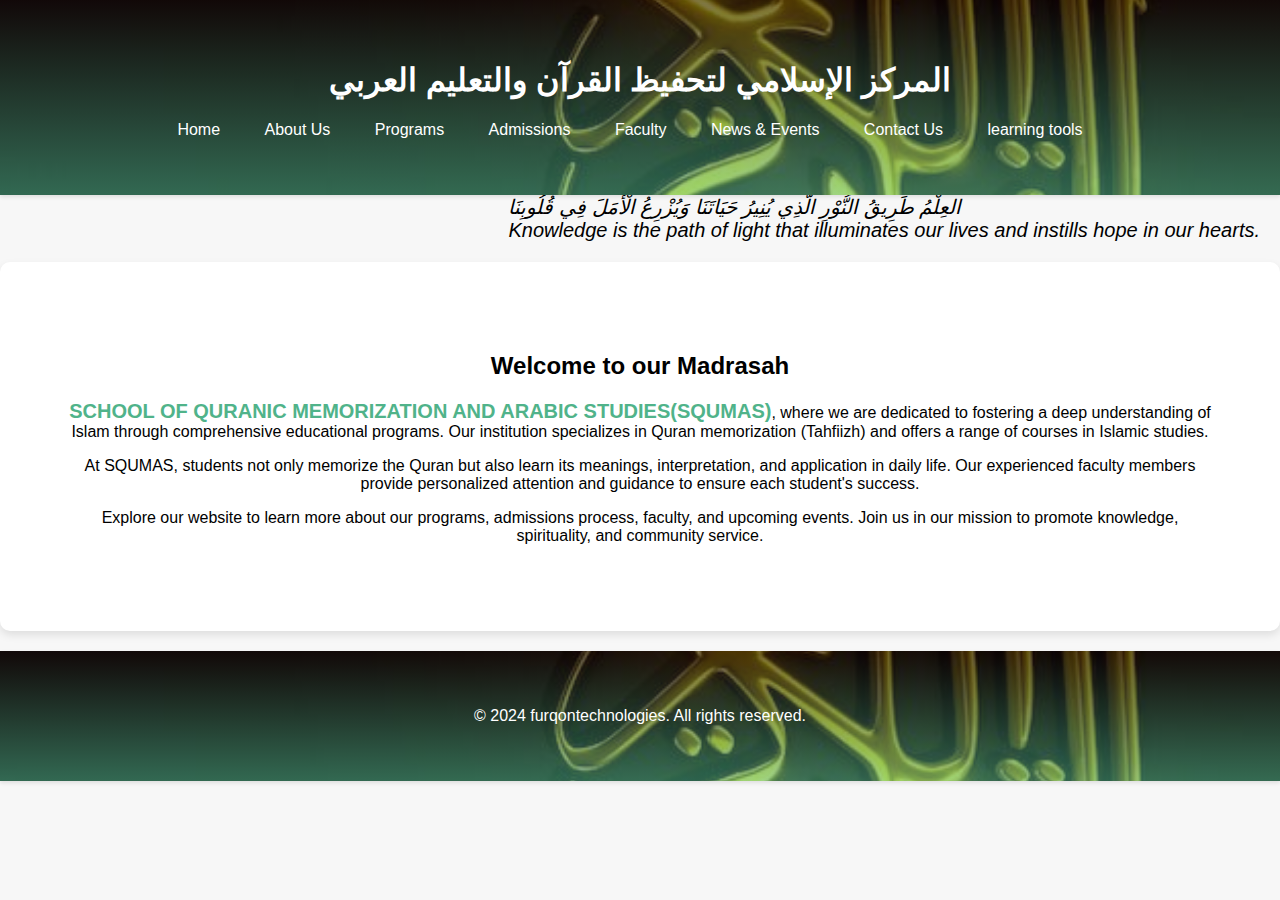
<file: index.html>
<!DOCTYPE html>
<html lang="en">
<head>
    <meta charset="UTF-8">
    <meta name="viewport" content="width=device-width, initial-scale=1.0">

    <title>Welcome to SQUMAS</title>
    <link rel="shortcut icon" href="shortcut-icon.jpg">
    <link rel="stylesheet" href="styles.css">
</head>
<body>
    <header>
        <div class="container">
            <h1>المركز الإسلامي لتحفيظ القرآن والتعليم العربي</h1>
            <nav>
                <ul>
                    <li><a href="index.html">Home</a></li>
                    <li><a href="about.html">About Us</a></li>
                    <li><a href="programs.html">Programs</a></li>
                    <li><a href="admissions.html">Admissions</a></li>
                    <li><a href="faculty.html">Faculty</a></li>
                    <li><a href="news.html">News & Events</a></li>
                    <li><a href="contact.html">Contact Us</a></li>
                    <li><a href="learningtools.html">learning tools</a></li>
                </ul>
            </nav>
        </div>
    </header>
    <div class="quote-container">
        <div class="quote-slide">
          <div class="quote">
            <div class="quote-arabic"></div>
            <div class="quote-english"></div>
          </div>
        </div>
      </div>
      
      
      
    <section id="home">

        
        <div class="container">
            <h2>Welcome to our Madrasah</h2>
            <p><span>SCHOOL OF QURANIC MEMORIZATION AND ARABIC STUDIES(SQUMAS)</span>, where we are dedicated to fostering a deep understanding of Islam through comprehensive educational programs. Our institution specializes in Quran memorization (Tahfiizh) and offers a range of courses in Islamic studies.</p>
            <p>At SQUMAS, students not only memorize the Quran but also learn its meanings, interpretation, and application in daily life. Our experienced faculty members provide personalized attention and guidance to ensure each student's success.</p>
            <p>Explore our website to learn more about our programs, admissions process, faculty, and upcoming events. Join us in our mission to promote knowledge, spirituality, and community service.</p>
        </div>
    </section>

    <footer>
        <div class="container">
            <p>&copy; 2024 furqontechnologies. All rights reserved.</p>
        </div>
    </footer>

    <script src="script.js"></script>
</body>
</html>
</file>
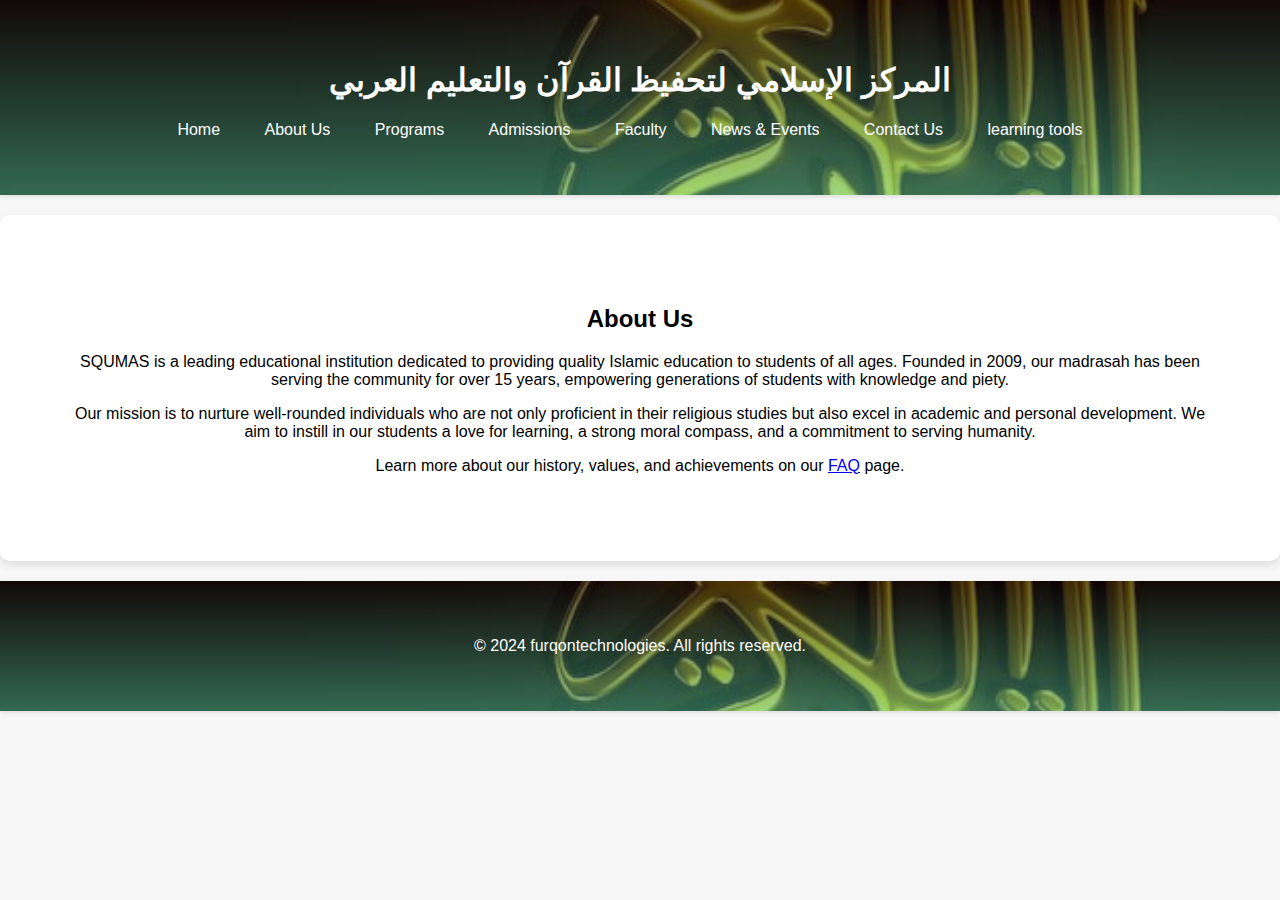
<file: about.html>
<!DOCTYPE html>
<html lang="en">
<head>
    <meta charset="UTF-8">
    <meta name="viewport" content="width=device-width, initial-scale=1.0">
    <title>About Us - SQUMAS</title>
    <link rel="shortcut icon" href="shortcut-icon.jpg">
    <link rel="stylesheet" href="styles.css">
</head>
<body>
    <header>
        <div class="container">
            <h1>المركز الإسلامي لتحفيظ القرآن والتعليم العربي</h1>
            <nav>
                <ul>
                    <li><a href="index.html">Home</a></li>
                    <li><a href="about.html">About Us</a></li>
                    <li><a href="programs.html">Programs</a></li>
                    <li><a href="admissions.html">Admissions</a></li>
                    <li><a href="faculty.html">Faculty</a></li>
                    <li><a href="news.html">News & Events</a></li>
                    <li><a href="contact.html">Contact Us</a></li>
                    <li><a href="learningtools.html">learning tools</a></li>
                </ul>
            </nav>
        </div>
    </header>

    <section id="about">
        <div class="container">
            <h2>About Us</h2>
            <p>SQUMAS is a leading educational institution dedicated to providing quality Islamic education to students of all ages. Founded in 2009, our madrasah has been serving the community for over 15 years, empowering generations of students with knowledge and piety.</p>
            <p>Our mission is to nurture well-rounded individuals who are not only proficient in their religious studies but also excel in academic and personal development. We aim to instill in our students a love for learning, a strong moral compass, and a commitment to serving humanity.</p>
            <p>Learn more about our history, values, and achievements on our <a href="https://furqontechnologies.github.io/faq-page/">FAQ</a> page. </p>
        </div>
    </section>

    <footer>
        <div class="container">
            <p>&copy; 2024 furqontechnologies. All rights reserved.</p>
        </div>
    </footer>

    <script src="script.js"></script>
</body>
</html>
</file>
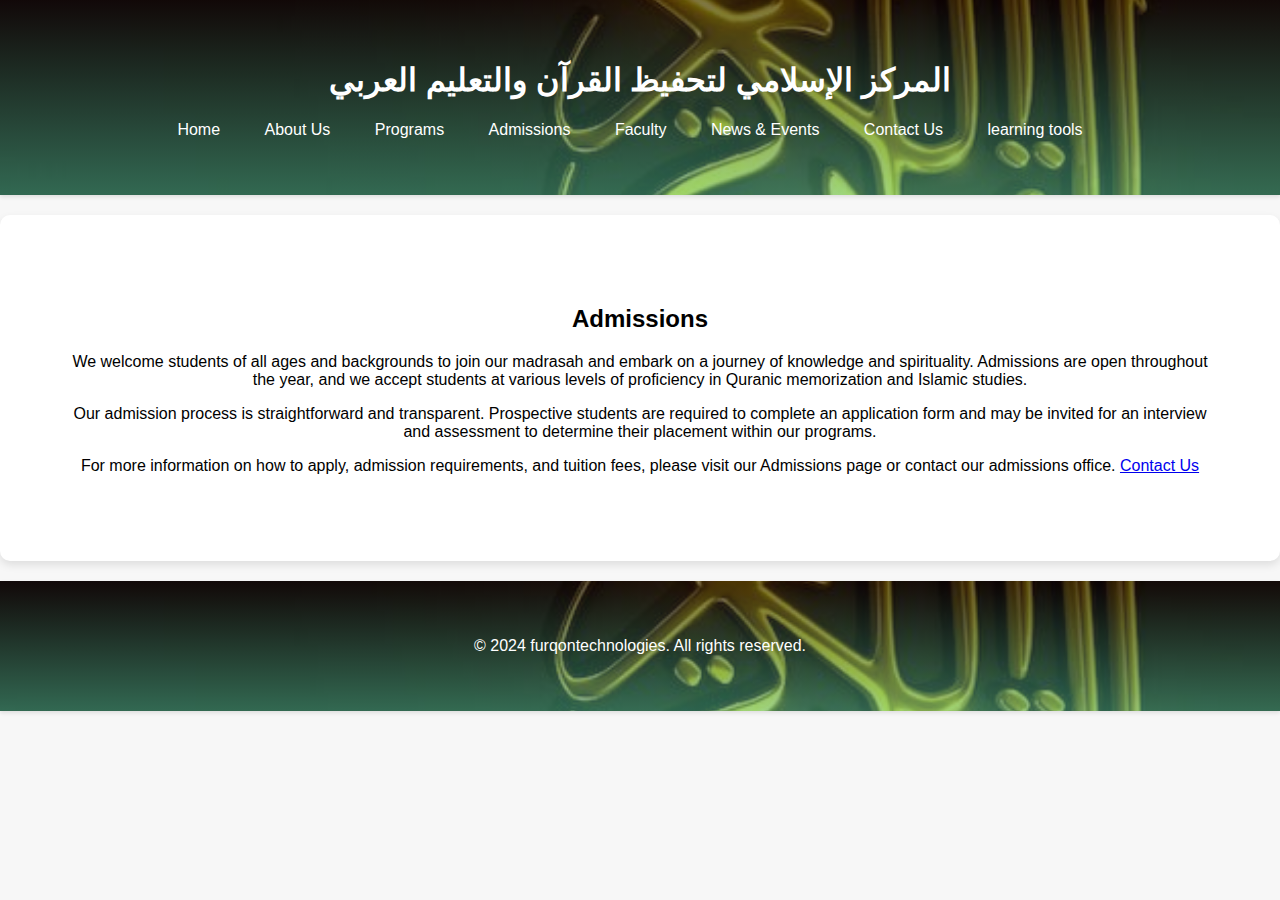
<file: admissions.html>
<!DOCTYPE html>
<html lang="en">
<head>
    <meta charset="UTF-8">
    <meta name="viewport" content="width=device-width, initial-scale=1.0">
    <title>Admissions - SQUMAS</title>
    <link rel="shortcut icon" href="shortcut-icon.jpg">
    <link rel="stylesheet" href="styles.css">
</head>
<body>
    <header>
        <div class="container">
            <h1>المركز الإسلامي لتحفيظ القرآن والتعليم العربي</h1>
            <nav>
                <ul>
                    <li><a href="index.html">Home</a></li>
                    <li><a href="about.html">About Us</a></li>
                    <li><a href="programs.html">Programs</a></li>
                    <li><a href="admissions.html">Admissions</a></li>
                    <li><a href="faculty.html">Faculty</a></li>
                    <li><a href="news.html">News & Events</a></li>
                    <li><a href="contact.html">Contact Us</a></li>
                    <li><a href="learningtools.html">learning tools</a></li>
                </ul>
            </nav>
        </div>
    </header>

    <section id="admissions">
        <div class="container">
            <h2>Admissions</h2>
            <p>We welcome students of all ages and backgrounds to join our madrasah and embark on a journey of knowledge and spirituality. Admissions are open throughout the year, and we accept students at various levels of proficiency in Quranic memorization and Islamic studies.</p>
            <p>Our admission process is straightforward and transparent. Prospective students are required to complete an application form and may be invited for an interview and assessment to determine their placement within our programs.</p>
            <p>For more information on how to apply, admission requirements, and tuition fees, please visit our Admissions page or contact our admissions office. <a href="contact.html">Contact Us</a>  </p>
        </div>
    </section>

    <footer>
        <div class="container">
            <p>&copy; 2024 furqontechnologies. All rights reserved.</p>
        </div>
    </footer>

    <script src="script.js"></script>
</body>
</html>
</file>
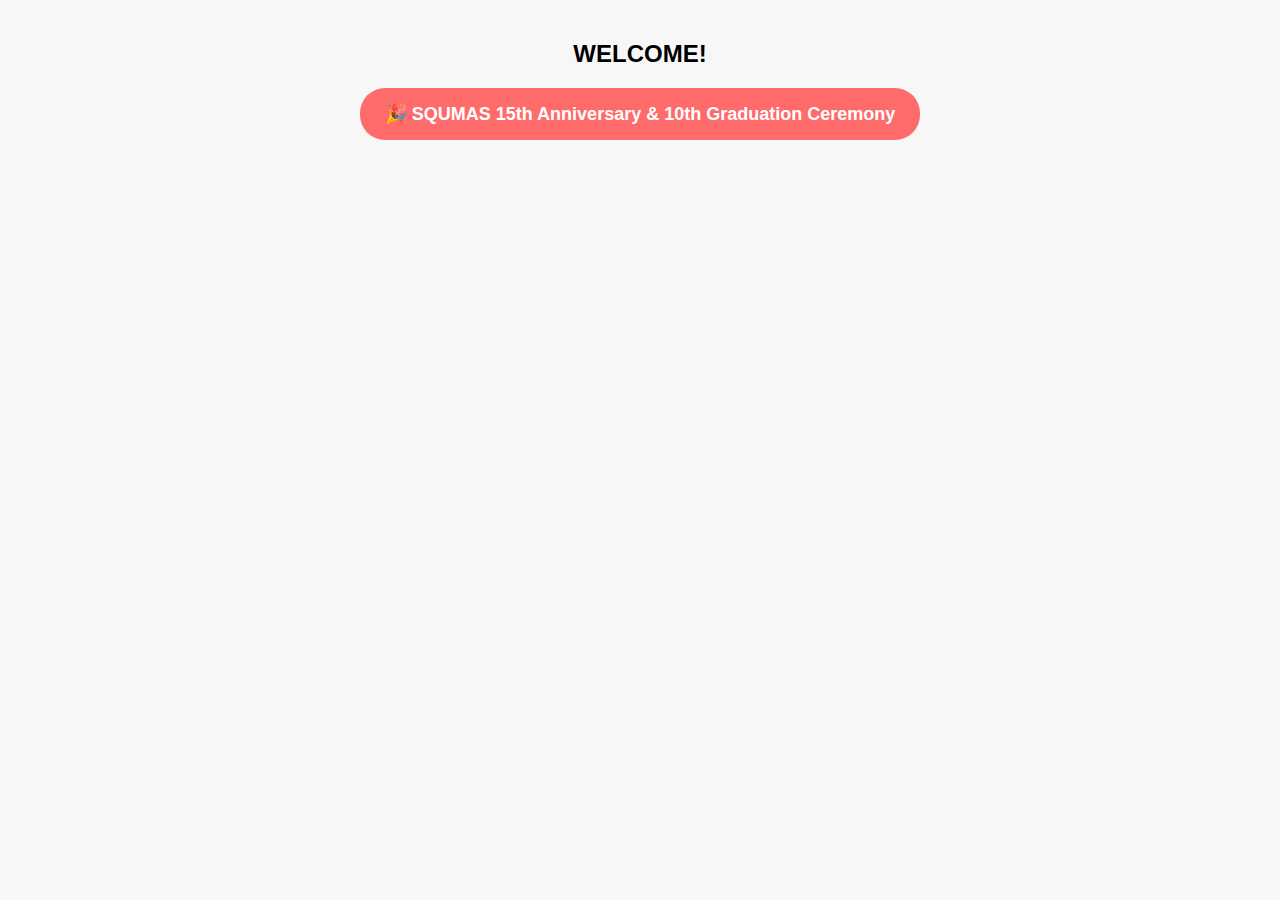
<file: anniversary.html>
<!DOCTYPE html>
<html lang="en">
<head>
<meta charset="UTF-8">
<meta name="viewport" content="width=device-width, initial-scale=1.0">
<title>Events - SQUMAS</title>
<link rel="stylesheet" href="styles.css">

<style>
/* Basic styling for event section */
.event-section {
    text-align: center;
    padding: 20px;
    position: relative;
    overflow: hidden;
}

.event-button {
    padding: 15px 25px;
    background-color: #ff6b6b;
    border: none;
    border-radius: 25px;
    color: white;
    font-size: 18px;
    font-weight: bold;
    cursor: pointer;
    transition: background-color 0.3s, transform 0.3s;
}

.event-button:hover {
    transform: scale(1.1);
    background-color: #e34c4c;
}

.event-details {
    display: none;
    animation: fadeIn 1s ease-in-out;
    padding: 20px;
    background-color: rgba(255, 255, 255, 0.9);
    border-radius: 10px;
    margin-top: 20px;
}

@keyframes fadeIn {
    from {
        opacity: 0;
        transform: translateY(50px);
    }
    to {
        opacity: 1;
        transform: translateY(0);
    }
}

.particle {
    position: absolute;
    width: 10px;
    height: 10px;
    background-color: #ff6b6b;
    border-radius: 50%;
    opacity: 1;
    animation: burst 1.5s linear;
}

@keyframes burst {
    0% {
        transform: scale(1);
        opacity: 1;
    }
    100% {
        transform: scale(5) translateY(-200px);
        opacity: 0;
    }
}

.event-details img {
    border-radius: 10px;
    max-width: 100%;
    height: auto;
}
</style>
</head>
<body>

<div class="event-section">
    <h2>WELCOME!</h2>

    <button class="event-button" onclick="showEvent()">
        🎉 SQUMAS 15th Anniversary & 10th Graduation Ceremony
    </button>

    <div id="event-details" class="event-details">
        <img src="aniversary pic.jpg" alt="Event Image"> <!-- Event image placeholder -->
        <h3>🎊 Event Details</h3>
        <p>Celebrate with us on June 1! Join us for an unforgettable event featuring our 15th Anniversary and 10th Graduation Ceremony.</p>
        
        <h4>👨‍👦‍👦Father of the Day</h4>
        <p>Honoring ALJ.DR.ABBAS ZAKARIYYAH(AL QOORI BABA LOJABA), who has been a pillar of support for SQUMAS.</p>
        
        <h4>🎤Host</h4>
        <p>Welcome our Host, SHAYKH KAMALDEEN(THE DIRECTOR AND FOUNDER OF SQUMAS), who will guide us through this wonderful event.</p>
        
        <h4>🎙️ Guest Speakers</h4>
        <p>Listen to insightful speeches from esteemed scholars and educators.</p>
        
        <h4>🎵 Entertainment & Activities</h4>
        <p>Enjoy cultural performances and other activities throughout the day.</p>
        
        <h4>🍽️ Food & Networking</h4>
        <p>Connect with fellow attendees over delicious refreshments.</p>

        <a href="contact.html">Contact Us</a>
    </div>

    <audio id="event-audio" src="1.mp3" loop></audio> <!-- Background audio -->
</div>

<script>
function showEvent() {
    const eventDetails = document.getElementById("event-details");
    eventDetails.style.display = "block";

    const eventAudio = document.getElementById("event-audio");
    eventAudio.play();

    const eventSection = document.querySelector(".event-section");
    const numParticles = 20;

    for (let i = 0; i < numParticles; i++) {
        const particle = document.createElement("div");
        particle.classList.add("particle");
        particle.style.left = `${Math.random() * 100}%`;
        particle.style.top = `${Math.random() * 100}%`;
        eventSection.appendChild(particle);
    }
}
</script>

</body>
</html>
</file>
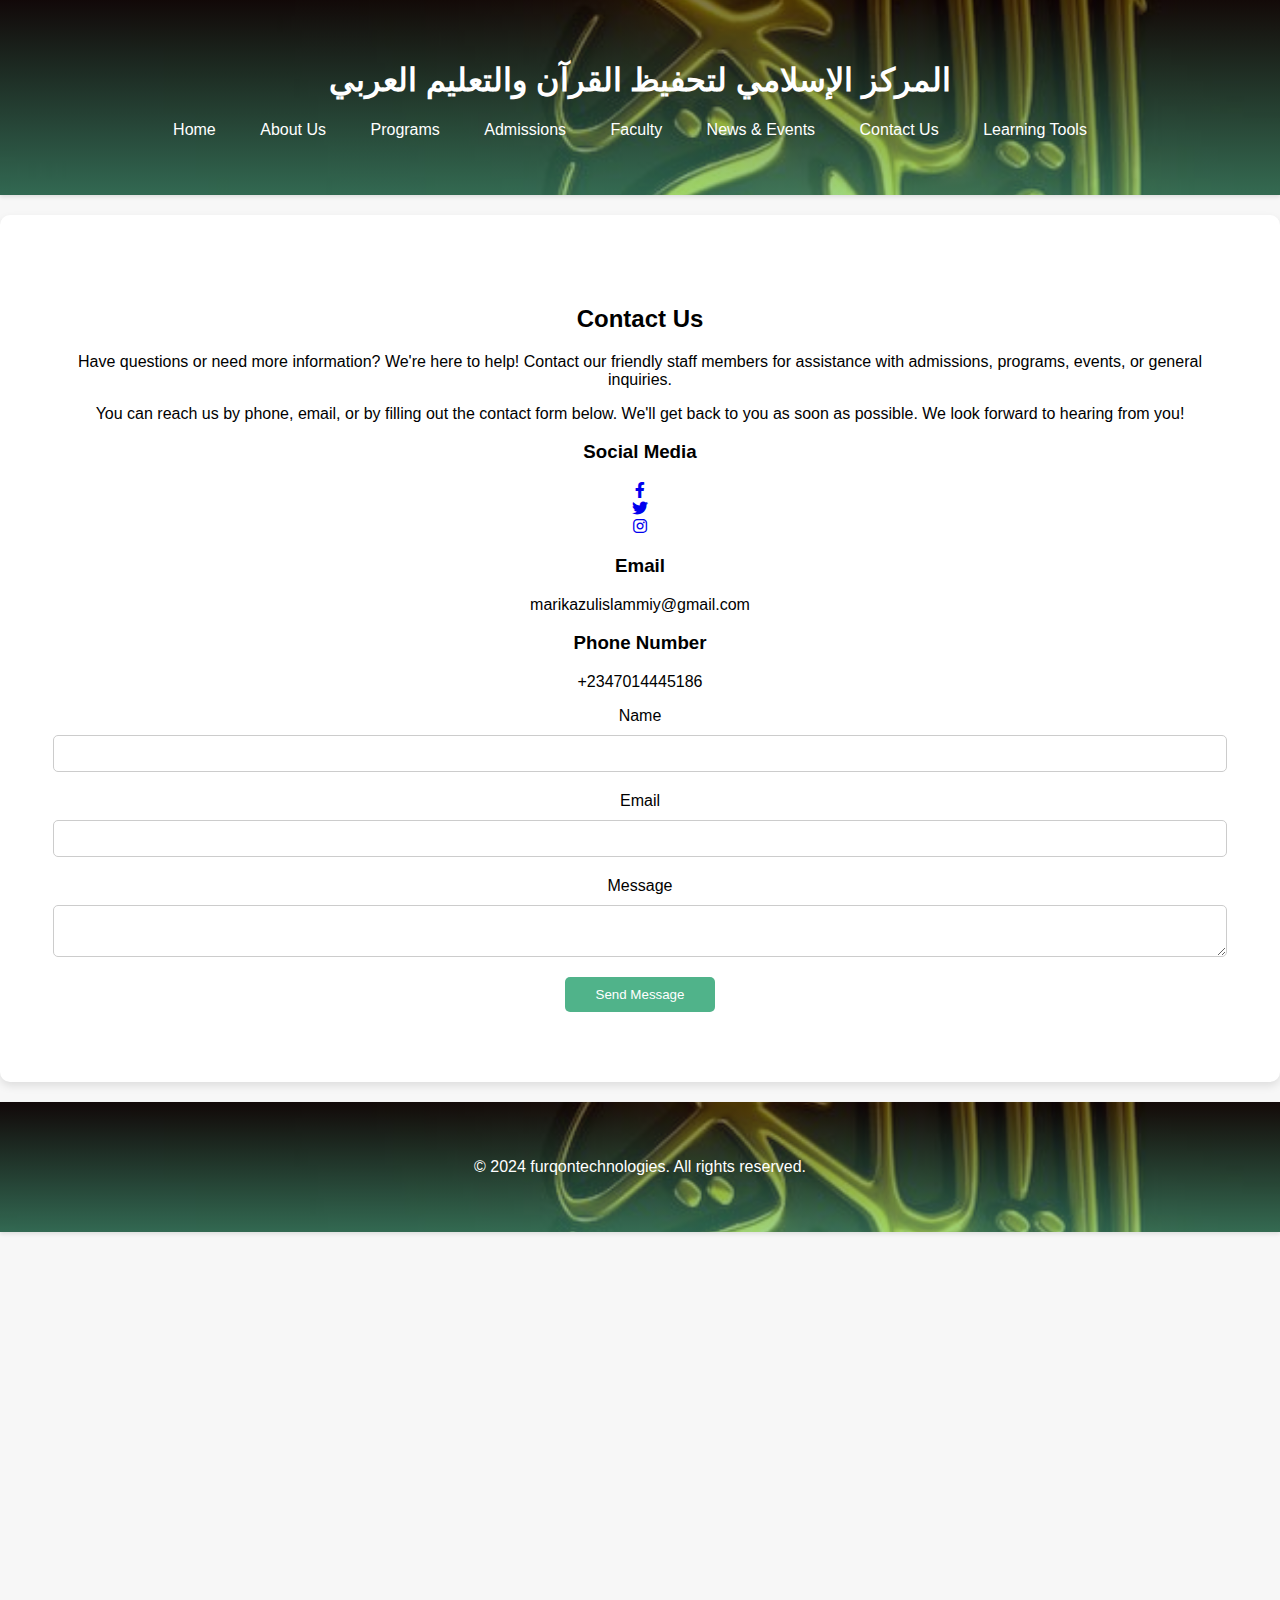
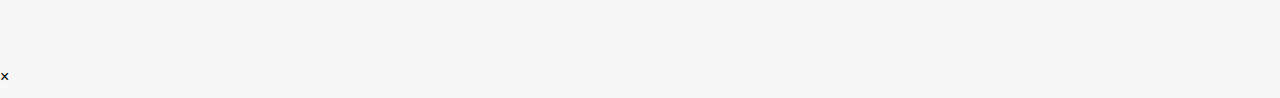
<file: contact.html>
<!DOCTYPE html>
<html lang="en">
<head>
    <meta charset="UTF-8">
    <meta name="viewport" content="width=device-width, initial-scale=1.0">
    <title>Contact Us - SQUMAS</title>
    <link rel="shortcut icon" href="shortcut-icon.jpg">
    <link rel="stylesheet" href="styles.css">
    <!-- Font Awesome CDN -->
    <link rel="stylesheet" href="https://cdnjs.cloudflare.com/ajax/libs/font-awesome/6.0.0-beta3/css/all.min.css">
</head>
<body>
    <header>
        <div class="container">
            <h1>المركز الإسلامي لتحفيظ القرآن والتعليم العربي</h1>
            <nav>
                <ul>
                    <li><a href="index.html">Home</a></li>
                    <li><a href="about.html">About Us</a></li>
                    <li><a href="programs.html">Programs</a></li>
                    <li><a href="admissions.html">Admissions</a></li>
                    <li><a href="faculty.html">Faculty</a></li>
                    <li><a href="news.html">News & Events</a></li>
                    <li><a href="contact.html">Contact Us</a></li>
                    <li><a href="learningtools.html">Learning Tools</a></li>
                </ul>
            </nav>
        </div>
    </header>

    <section id="contact">
        <div class="container">
            <h2>Contact Us</h2>
            <p>Have questions or need more information? We're here to help! Contact our friendly staff members for assistance with admissions, programs, events, or general inquiries.</p>
            <p>You can reach us by phone, email, or by filling out the contact form below. We'll get back to you as soon as possible. We look forward to hearing from you!</p>

            <div class="contact-info">
                <div class="info">
                    <h3>Social Media</h3>
                    <div class="social-media">
                        <div><a href="https://www.facebook.com/SQUMAS?mibextid=ZbWKwL" target="_blank"><i class="fab fa-facebook-f"></i></a></div>
                        <div><a href="#" target="_blank"><i class="fab fa-twitter"></i></a></li></div>
                        <div><a href="#" target="_blank"><i class="fab fa-instagram"></i></a></div>
                        <!-- Add more social media icons and links as needed -->
                    </div>
                </div>
                <div class="info">
                    <h3>Email</h3>
                    <p>marikazulislammiy@gmail.com</p> <!-- Replace with your email -->
                </div>
                <div class="info">
                    <h3>Phone Number</h3>
                    <p>+2347014445186</p> <!-- Replace with your phone number -->
                </div>
            </div>

            <div class="contact-form">
                <form action="https://formspree.io/f/mjvneeyz" method="post">
                    <label for="name">Name</label>
                    <input type="text" id="name" name="name" required>

                    <label for="email">Email</label>
                    <input type="email" id="email" name="email" required>

                    <label for="message">Message</label>
                    <textarea id="message" name="message" required></textarea>

                    <button type="submit">Send Message</button>
                </form>
            </div>
        </div>
    </section>

    <footer>
        <div class="container">
            <p>&copy; 2024 furqontechnologies. All rights reserved.</p>
        </div>
    </footer>

    <!-- Modal for Map -->
    <div id="myModal" class="modal">
        <div class="modal-content">
            <span class="close">&times;</span>
            <iframe src="https://www.google.com/maps/embed?pb=!1m18!1m12!1m3!1d3237.847148197583!2d-122.08624668481073!3d37.42199997980903!2m3!1f0!2f0!3f0!3m2!1i1024!2i768!4f13.1!3m3!1m2!1s0x80858064f99d4e49%3A0x6dd07565b83e18e4!2sGolden%20Gate%20Bridge!5e0!3m2!1sen!2sus!4v1616507992853!5m2!1sen!2sus" width="600" height="450" style="border:0;" allowfullscreen="" loading="lazy"></iframe>
        </div>
    </div>

    <script src="script.js"></script>
</body>
</html>
</file>
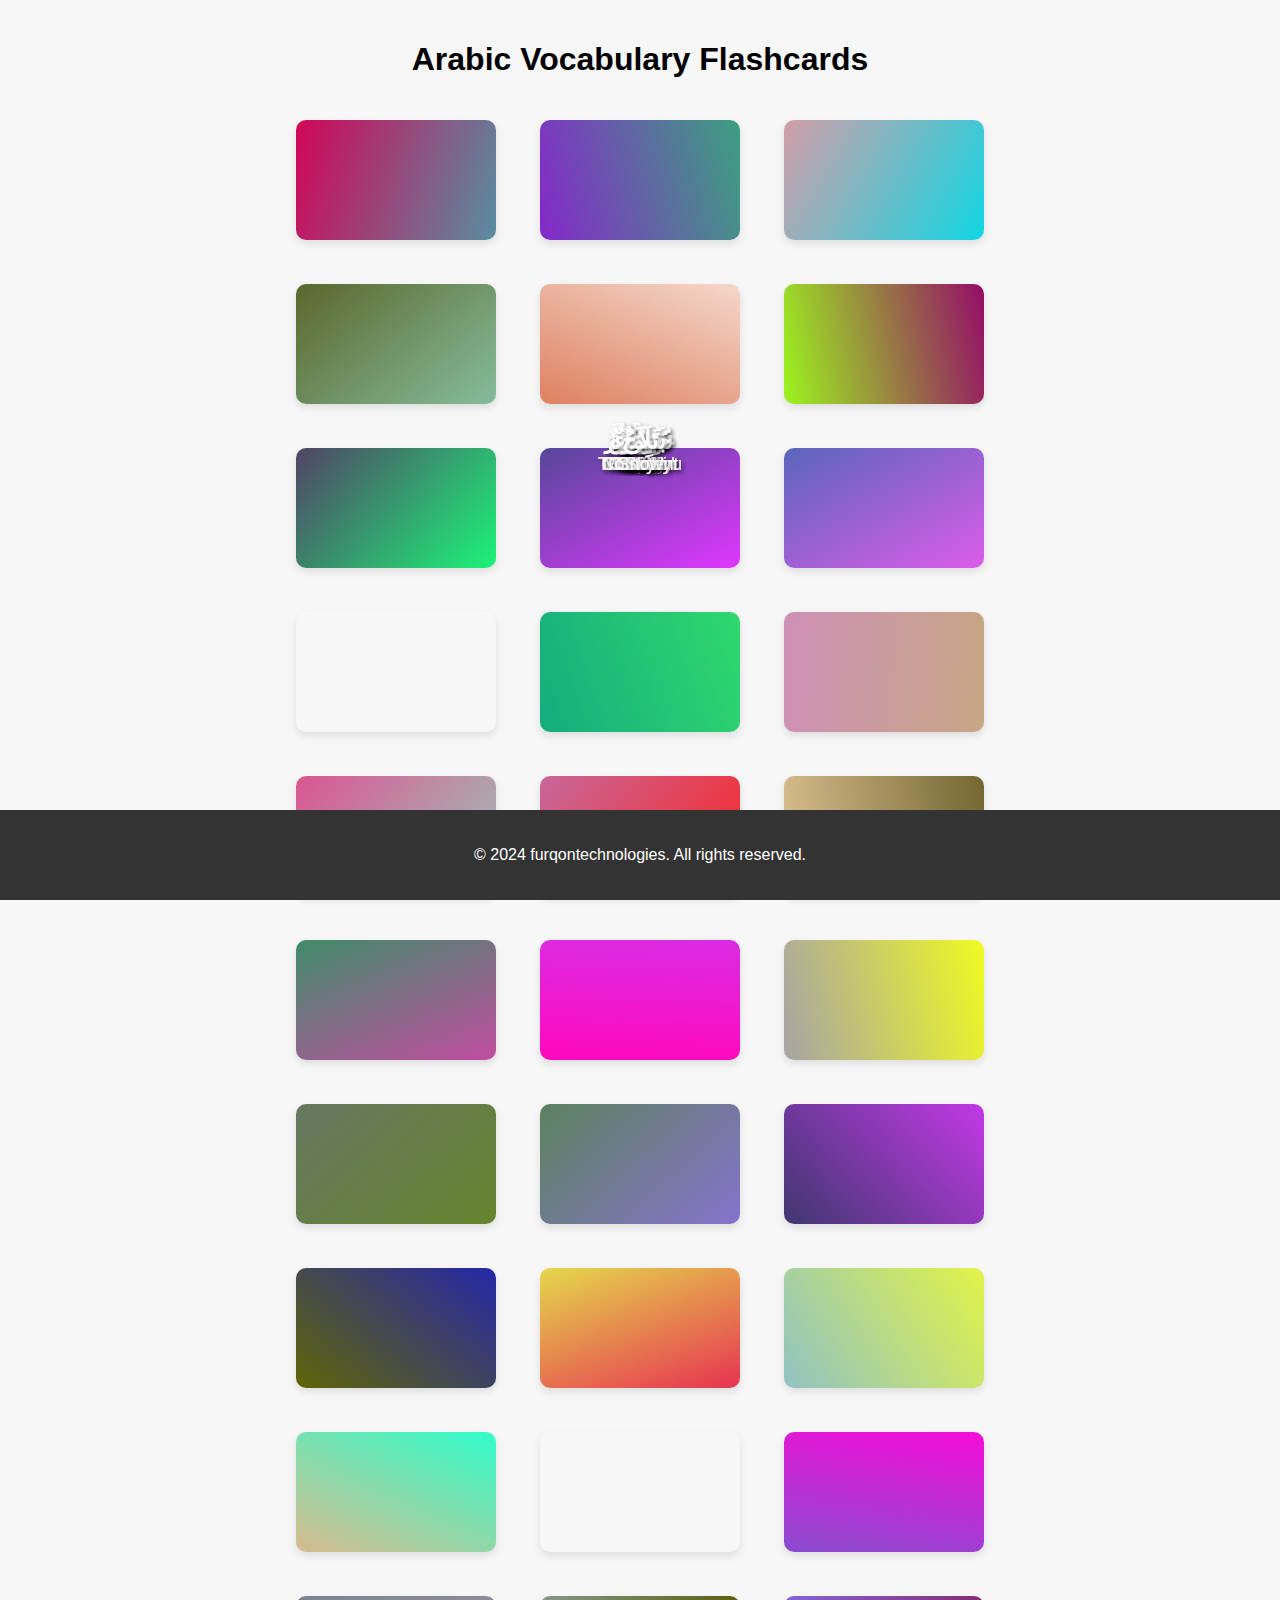
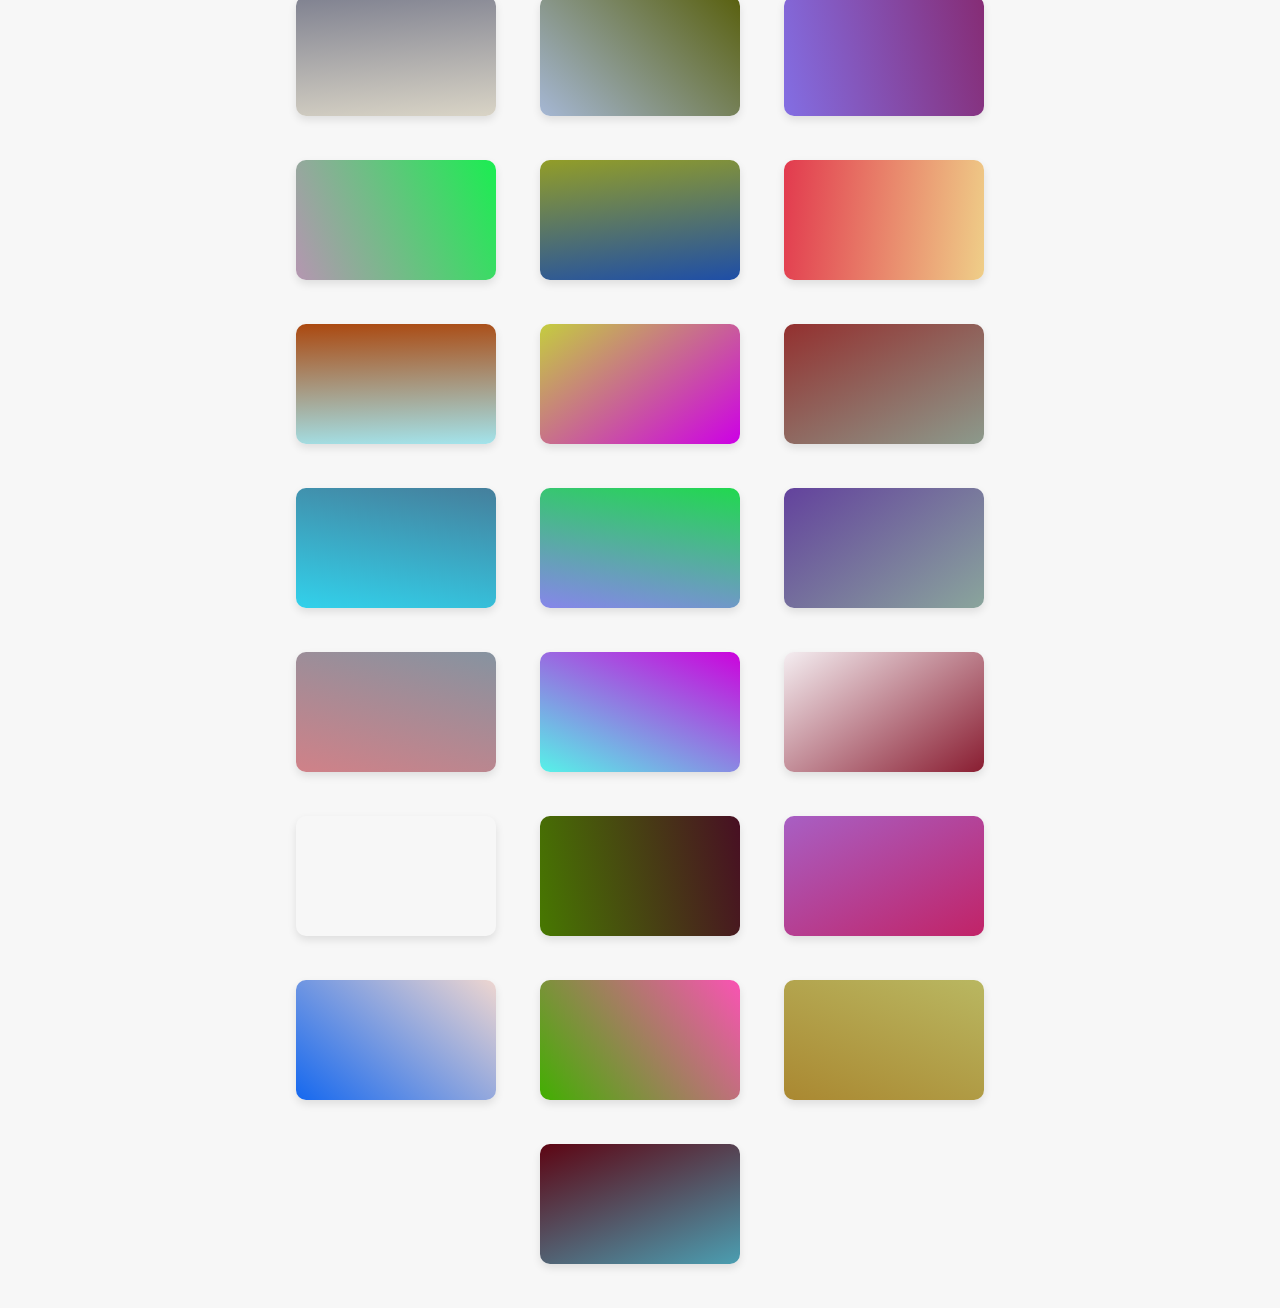
<file: flashcard.html>
<!DOCTYPE html>
<html lang="en">
<head>
    <meta charset="UTF-8">
    <meta name="viewport" content="width=device-width, initial-scale=1.0">
    <title>Arabic Vocabulary Flashcards</title>
    <style>
        body {
            font-family: Arial, sans-serif;
            margin: 0;
            padding: 0;
            background-color: #f7f7f7;
        }
        
        .container {
            max-width: 800px;
            margin: 0 auto;
            padding: 20px;
            text-align: center;
        }
        
        .flashcard {
            width: 200px;
            height: 120px;
            margin: 20px;
            border-radius: 10px;
            box-shadow: 0 4px 8px rgba(0, 0, 0, 0.1);
            display: inline-block;
            cursor: pointer;
            transition: transform 0.3s, background-color 0.3s;
            animation: pulse 2s infinite alternate;
        }
        
        .flashcard:hover {
            transform: translateY(-5px);
        }

        .flashcard.flipped {
            transform: rotateY(180deg);
        }

        .flashcard-content {
            width: 100%;
            height: 100%;
            display: flex;
            flex-direction: column;
            justify-content: center;
            align-items: center;
            border-radius: 10px;
            padding: 10px;
            box-sizing: border-box;
            backface-visibility: hidden;
            position: absolute;
            top: 0;
            left: 0;
        }
        
        .arabic-text {
            font-size: 24px;
            font-weight: bold;
            color: #fff;
            text-shadow: 2px 2px 4px rgba(0, 0, 0, 0.3);
        }
        
        .english-text {
            font-size: 18px;
            color: #fff;
            text-shadow: 2px 2px 4px rgba(0, 0, 0, 0.3);
        }

        footer {
            background-color: #333;
            color: #fff;
            padding: 20px 0;
            text-align: center;
            position: fixed;
            bottom: 0;
            width: 100%;
        }
        

        /* CSS animation */
        @keyframes pulse {
            0% {
                transform: scale(1);
            }
            100% {
                transform: scale(1.05);
            }
        }
    </style>
</head>
<body>
    <div class="container">
        <h1>Arabic Vocabulary Flashcards</h1>
        <div class="flashcard" onclick="flipCard(this)">
            <div class="flashcard-content">
                <div class="arabic-text">مرحباً</div>
                <div class="english-text">Hello</div>
            </div>
        </div>
        <div class="flashcard" onclick="flipCard(this)">
            <div class="flashcard-content">
                <div class="arabic-text">شكراً</div>
                <div class="english-text">Thank you</div>
            </div>
        </div>
        <div class="flashcard" onclick="flipCard(this)">
            <div class="flashcard-content">
                <div class="arabic-text">نعم</div>
                <div class="english-text">Yes</div>
            </div>
        </div>
        <!-- Flashcard 1 -->
<div class="flashcard" onclick="flipCard(this)">
    <div class="flashcard-content">
        <div class="arabic-text">نَعَمْ</div>
        <div class="english-text">Yes</div>
    </div>
</div>

<!-- Flashcard 2 -->
<div class="flashcard" onclick="flipCard(this)">
    <div class="flashcard-content">
        <div class="arabic-text">شُكْرًا</div>
        <div class="english-text">Thank you</div>
    </div>
</div>

<!-- Flashcard 3 -->
<div class="flashcard" onclick="flipCard(this)">
    <div class="flashcard-content">
        <div class="arabic-text">مَاءٌ</div>
        <div class="english-text">Water</div>
    </div>
</div>

<!-- Flashcard 4 -->
<div class="flashcard" onclick="flipCard(this)">
    <div class="flashcard-content">
        <div class="arabic-text">سَلاَمٌ</div>
        <div class="english-text">Peace</div>
    </div>
</div>

<!-- Flashcard 5 -->
<div class="flashcard" onclick="flipCard(this)">
    <div class="flashcard-content">
        <div class="arabic-text">مَرْحَبًا</div>
        <div class="english-text">Hello</div>
    </div>
</div>

<!-- Flashcard 6 -->
<div class="flashcard" onclick="flipCard(this)">
    <div class="flashcard-content">
        <div class="arabic-text">جَمِيلٌ</div>
        <div class="english-text">Beautiful</div>
    </div>
</div>

<!-- Flashcard 7 -->
<div class="flashcard" onclick="flipCard(this)">
    <div class="flashcard-content">
        <div class="arabic-text">سَعِيدٌ</div>
        <div class="english-text">Happy</div>
    </div>
</div>

<!-- Flashcard 8 -->
<div class="flashcard" onclick="flipCard(this)">
    <div class="flashcard-content">
        <div class="arabic-text">شَمْسٌ</div>
        <div class="english-text">Sun</div>
    </div>
</div>

<!-- Flashcard 9 -->
<div class="flashcard" onclick="flipCard(this)">
    <div class="flashcard-content">
        <div class="arabic-text">قَمَرٌ</div>
        <div class="english-text">Moon</div>
    </div>
</div>

<!-- Flashcard 10 -->
<div class="flashcard" onclick="flipCard(this)">
    <div class="flashcard-content">
        <div class="arabic-text">نَجْمٌ</div>
        <div class="english-text">Star</div>
    </div>
</div>

<!-- Flashcard 11 -->
<div class="flashcard" onclick="flipCard(this)">
    <div class="flashcard-content">
        <div class="arabic-text">سَمَاءٌ</div>
        <div class="english-text">Sky</div>
    </div>
</div>

<!-- Flashcard 12 -->
<div class="flashcard" onclick="flipCard(this)">
    <div class="flashcard-content">
        <div class="arabic-text">تُرَابٌ</div>
        <div class="english-text">Dirt</div>
    </div>
</div>

<!-- Flashcard 13 -->
<div class="flashcard" onclick="flipCard(this)">
    <div class="flashcard-content">
        <div class="arabic-text">رَمْلٌ</div>
        <div class="english-text">Sand</div>
    </div>
</div>

<!-- Flashcard 14 -->
<div class="flashcard" onclick="flipCard(this)">
    <div class="flashcard-content">
        <div class="arabic-text">جَبَلٌ</div>
        <div class="english-text">Mountain</div>
    </div>
</div>

<!-- Flashcard 15 -->
<div class="flashcard" onclick="flipCard(this)">
    <div class="flashcard-content">
        <div class="arabic-text">بَحْرٌ</div>
        <div class="english-text">Sea</div>
    </div>
</div>

<!-- Flashcard 16 -->
<div class="flashcard" onclick="flipCard(this)">
    <div class="flashcard-content">
        <div class="arabic-text">نَهْرٌ</div>
        <div class="english-text">River</div>
    </div>
</div>

<!-- Flashcard 17 -->
<div class="flashcard" onclick="flipCard(this)">
    <div class="flashcard-content">
        <div class="arabic-text">نَارٌ</div>
        <div class="english-text">Fire</div>
    </div>
</div>

<!-- Flashcard 18 -->
<div class="flashcard" onclick="flipCard(this)">
    <div class="flashcard-content">
        <div class="arabic-text">هَوَاءٌ</div>
        <div class="english-text">Air</div>
    </div>
</div>

<!-- Flashcard 19 -->
<div class="flashcard" onclick="flipCard(this)">
    <div class="flashcard-content">
        <div class="arabic-text">غَيْمٌ</div>
        <div class="english-text">Cloud</div>
    </div>
</div>

<!-- Flashcard 20 -->
<div class="flashcard" onclick="flipCard(this)">
    <div class="flashcard-content">
        <div class="arabic-text">وَرْدَةٌ</div>
        <div class="english-text">Rose</div>
    </div>
</div>

<!-- Flashcard 21 -->
<div class="flashcard" onclick="flipCard(this)">
    <div class="flashcard-content">
        <div class="arabic-text">فَرَاشَةٌ</div>
        <div class="english-text">Butterfly</div>
    </div>
</div>

<!-- Flashcard 22 -->
<div class="flashcard" onclick="flipCard(this)">
    <div class="flashcard-content">
        <div class="arabic-text">عُصْفُورٌ</div>
        <div class="english-text">Bird</div>
    </div>
</div>

<!-- Flashcard 23 -->
<div class="flashcard" onclick="flipCard(this)">
    <div class="flashcard-content">
        <div class="arabic-text">كِتَابٌ</div>
        <div class="english-text">Book</div>
    </div>
</div>

<!-- Flashcard 24 -->
<div class="flashcard" onclick="flipCard(this)">
    <div class="flashcard-content">
        <div class="arabic-text">قَلَمٌ</div>
        <div class="english-text">Pen</div>
    </div>
</div>

<!-- Flashcard 25 -->
<div class="flashcard" onclick="flipCard(this)">
    <div class="flashcard-content">
        <div class="arabic-text">سَاعَةٌ</div>
        <div class="english-text">Clock</div>
    </div>
</div>

<!-- Flashcard 26 -->
<div class="flashcard" onclick="flipCard(this)">
    <div class="flashcard-content">
        <div class="arabic-text">مَنْبَعٌ</div>
        <div class="english-text">Source</div>
    </div>
</div>

<!-- Flashcard 27 -->
<div class="flashcard" onclick="flipCard(this)">
    <div class="flashcard-content">
        <div class="arabic-text">سَهْلٌ</div>
        <div class="english-text">Plain</div>
    </div>
</div>

<!-- Flashcard 28 -->
<div class="flashcard" onclick="flipCard(this)">
    <div class="flashcard-content">
        <div class="arabic-text">مَدِينَةٌ</div>
        <div class="english-text">City</div>
    </div>
</div>

<!-- Flashcard 29 -->
<div class="flashcard" onclick="flipCard(this)">
    <div class="flashcard-content">
        <div class="arabic-text">وَلَدٌ</div>
        <div class="english-text">Boy</div>
    </div>
</div>

<!-- Flashcard 30 -->
<div class="flashcard" onclick="flipCard(this)">
    <div class="flashcard-content">
        <div class="arabic-text">بِنْتٌ</div>
        <div class="english-text">Girl</div>
    </div>
</div>

<!-- Flashcard 31 -->
<div class="flashcard" onclick="flipCard(this)">
    <div class="flashcard-content">
        <div class="arabic-text">سَمَكٌ</div>
        <div class="english-text">Fish</div>
    </div>
</div>

<!-- Flashcard 32 -->
<div class="flashcard" onclick="flipCard(this)">
    <div class="flashcard-content">
        <div class="arabic-text">شَجَرَةٌ</div>
        <div class="english-text">Tree</div>
    </div>
</div>

<!-- Flashcard 33 -->
<div class="flashcard" onclick="flipCard(this)">
    <div class="flashcard-content">
        <div class="arabic-text">زَهْرَةٌ</div>
        <div class="english-text">Flower</div>
    </div>
</div>
<!-- Flashcard 35 -->
<div class="flashcard" onclick="flipCard(this)">
    <div class="flashcard-content">
        <div class="arabic-text">تَرْبَةٌ</div>
        <div class="english-text">Soil</div>
    </div>
</div>
<!-- Flashcard 36 -->
<div class="flashcard" onclick="flipCard(this)">
    <div class="flashcard-content">
        <div class="arabic-text">شَمْسٌ</div>
        <div class="english-text">Sun</div>
    </div>
</div>
<!-- Flashcard 37 -->
<div class="flashcard" onclick="flipCard(this)">
    <div class="flashcard-content">
        <div class="arabic-text">قَمَرٌ</div>
        <div class="english-text">Moon</div>
    </div>
</div>
<!-- Flashcard 38 -->
<div class="flashcard" onclick="flipCard(this)">
    <div class="flashcard-content">
        <div class="arabic-text">نَجْمٌ</div>
        <div class="english-text">Star</div>
    </div>
</div>
<!-- Flashcard 39 -->
<div class="flashcard" onclick="flipCard(this)">
    <div class="flashcard-content">
        <div class="arabic-text">كَوْكَبٌ</div>
        <div class="english-text">Planet</div>
    </div>
</div>
<!-- Flashcard 40 -->
<div class="flashcard" onclick="flipCard(this)">
    <div class="flashcard-content">
        <div class="arabic-text">جَبَلٌ</div>
        <div class="english-text">Mountain</div>
    </div>
</div>
<!-- Flashcard 41 -->
<div class="flashcard" onclick="flipCard(this)">
    <div class="flashcard-content">
        <div class="arabic-text">نَهْرٌ</div>
        <div class="english-text">River</div>
    </div>
</div>
<!-- Flashcard 42 -->
<div class="flashcard" onclick="flipCard(this)">
    <div class="flashcard-content">
        <div class="arabic-text">بَحْرٌ</div>
        <div class="english-text">Sea</div>
    </div>
</div>
<!-- Flashcard 43 -->
<div class="flashcard" onclick="flipCard(this)">
    <div class="flashcard-content">
        <div class="arabic-text">جَزِيرَةٌ</div>
        <div class="english-text">Island</div>
    </div>
</div>
<!-- Flashcard 44 -->
<div class="flashcard" onclick="flipCard(this)">
    <div class="flashcard-content">
        <div class="arabic-text">بَلَدٌ</div>
        <div class="english-text">Country</div>
    </div>
</div>
<!-- Flashcard 45 -->
<div class="flashcard" onclick="flipCard(this)">
    <div class="flashcard-content">
        <div class="arabic-text">قَارَةٌ</div>
        <div class="english-text">Continent</div>
    </div>
</div>
<!-- Flashcard 46 -->
<div class="flashcard" onclick="flipCard(this)">
    <div class="flashcard-content">
        <div class="arabic-text">سَمَاءٌ</div>
        <div class="english-text">Sky</div>
    </div>
</div>
<!-- Flashcard 47 -->
<div class="flashcard" onclick="flipCard(this)">
    <div class="flashcard-content">
        <div class="arabic-text">تَلَاجٌ</div>
        <div class="english-text">Snow</div>
    </div>
</div>


        <!-- Add more flashcards here -->
    </div>

    <footer>
        <p>&copy; 2024 furqontechnologies. All rights reserved.</p>
    </footer>

    <script>
        function flipCard(card) {
            card.classList.toggle('flipped');
        }

        // Function to generate random gradient colors
        function generateRandomGradient() {
            const angle = Math.floor(Math.random() * 360);
            const color1 = '#' + Math.floor(Math.random() * 16777215).toString(16);
            const color2 = '#' + Math.floor(Math.random() * 16777215).toString(16);
            return `linear-gradient(${angle}deg, ${color1}, ${color2})`;
        }

        // Apply random gradient colors to each flashcard
        const flashcards = document.querySelectorAll('.flashcard');
        flashcards.forEach(card => {
            card.style.background = generateRandomGradient();
        });
    </script>
</body>
</html>
</file>
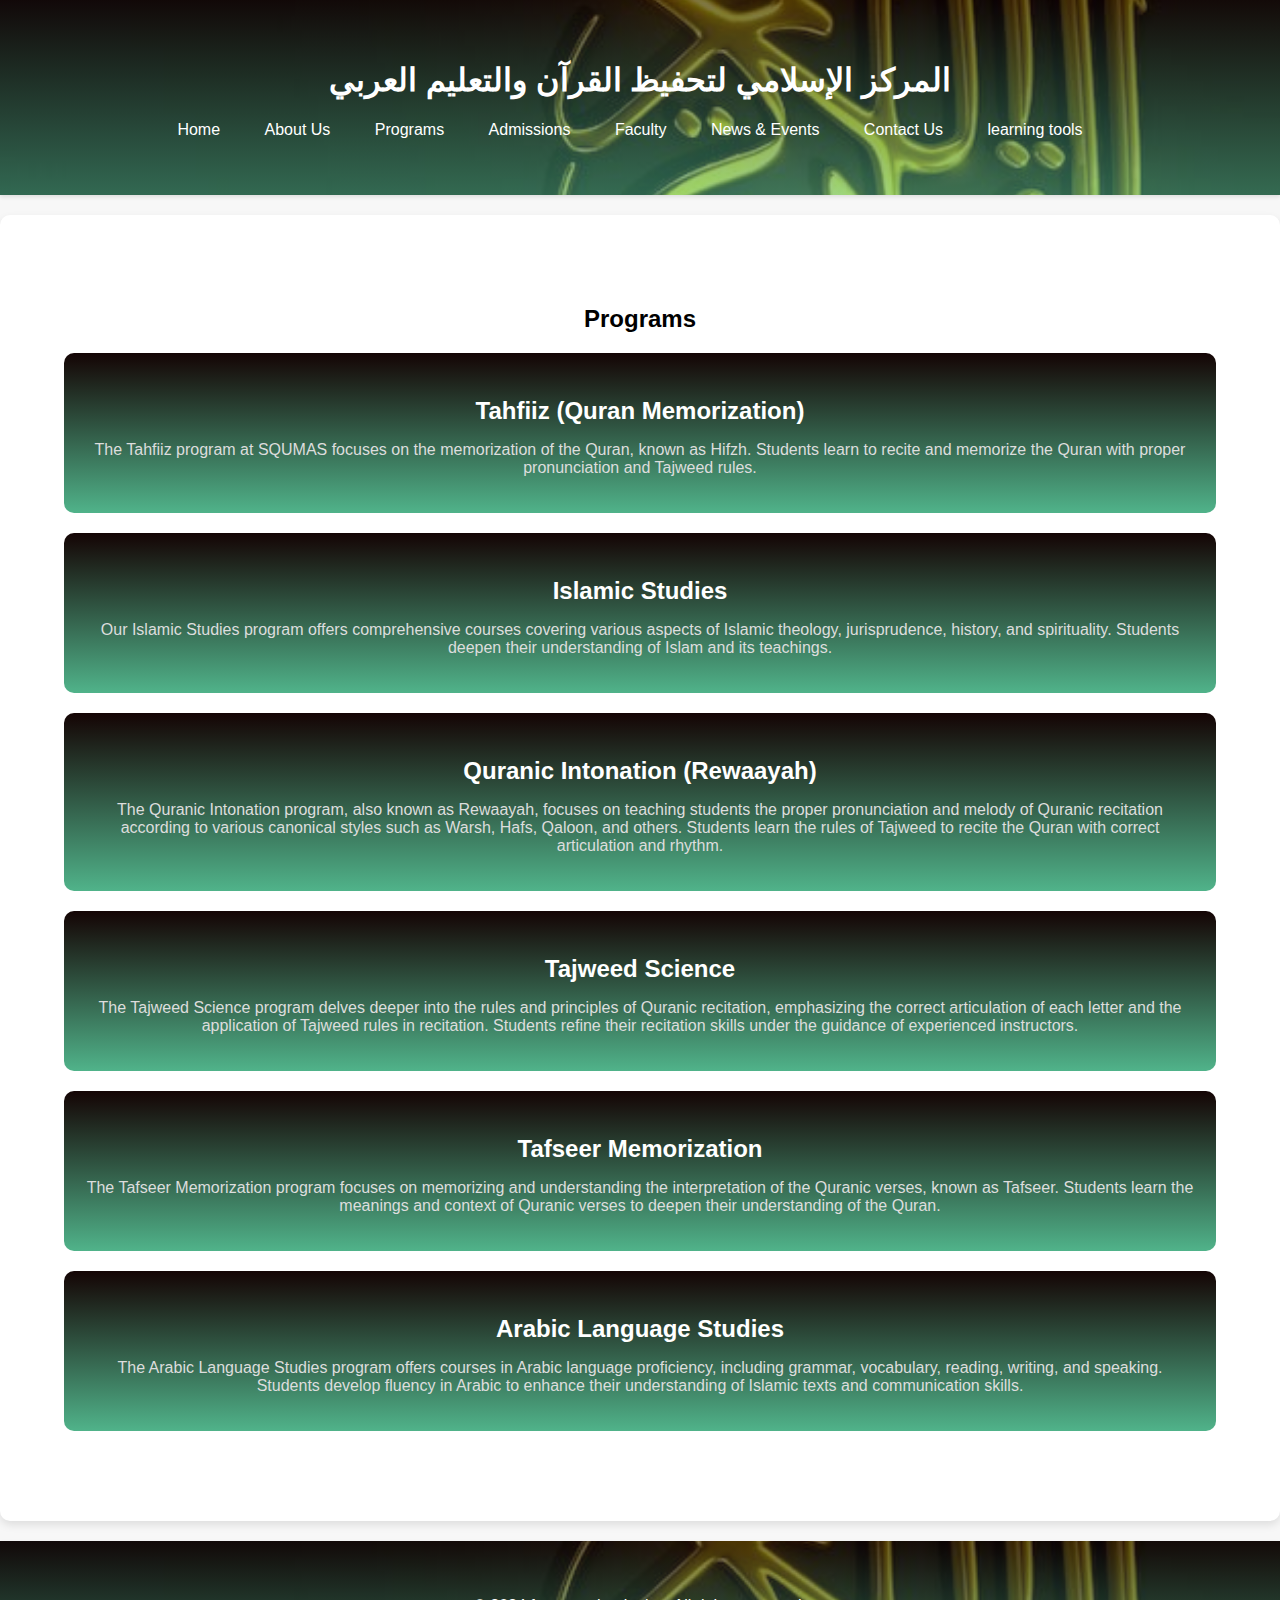
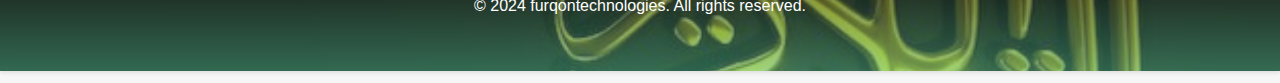
<file: programs.html>
<!DOCTYPE html>
<html lang="en">
<head>
    <meta charset="UTF-8">
    <meta name="viewport" content="width=device-width, initial-scale=1.0">
    <title>Programs - SQUMAS</title>
    <link rel="shortcut icon" href="shortcut-icon.jpg">
    <link rel="stylesheet" href="styles.css">
</head>
<body>
    <header>
        <div class="container">
            <h1>المركز الإسلامي لتحفيظ القرآن والتعليم العربي</h1>
            <nav>
                <ul>
                    <li><a href="index.html">Home</a></li>
                    <li><a href="about.html">About Us</a></li>
                    <li><a href="programs.html">Programs</a></li>
                    <li><a href="admissions.html">Admissions</a></li>
                    <li><a href="faculty.html">Faculty</a></li>
                    <li><a href="news.html">News & Events</a></li>
                    <li><a href="contact.html">Contact Us</a></li>
                    <li><a href="learningtools.html">learning tools</a></li>
                </ul>
            </nav>
        </div>
    </header>

    <section id="programs">
        <div class="container">
            <h2>Programs</h2>
            
            <div class="program">
                <h3>Tahfiiz (Quran Memorization)</h3>
                <p>The Tahfiiz program at SQUMAS focuses on the memorization of the Quran, known as Hifzh. Students learn to recite and memorize the Quran with proper pronunciation and Tajweed rules.</p>
            </div>
            <div class="program">
                <h3>Islamic Studies</h3>
                <p>Our Islamic Studies program offers comprehensive courses covering various aspects of Islamic theology, jurisprudence, history, and spirituality. Students deepen their understanding of Islam and its teachings.</p>
            </div>
            
                <div class="program">
                    <h3>Quranic Intonation (Rewaayah)</h3>
                    <p>The Quranic Intonation program, also known as Rewaayah, focuses on teaching students the proper pronunciation and melody of Quranic recitation according to various canonical styles such as Warsh, Hafs, Qaloon, and others. Students learn the rules of Tajweed to recite the Quran with correct articulation and rhythm.</p>
                </div>
                
            
            <div class="program">
                <h3>Tajweed Science</h3>
                <p>The Tajweed Science program delves deeper into the rules and principles of Quranic recitation, emphasizing the correct articulation of each letter and the application of Tajweed rules in recitation. Students refine their recitation skills under the guidance of experienced instructors.</p>
            </div>
            <div class="program">
                <h3>Tafseer Memorization</h3>
                <p>The Tafseer Memorization program focuses on memorizing and understanding the interpretation of the Quranic verses, known as Tafseer. Students learn the meanings and context of Quranic verses to deepen their understanding of the Quran.</p>
            </div>
            <div class="program">
                <h3>Arabic Language Studies</h3>
                <p>The Arabic Language Studies program offers courses in Arabic language proficiency, including grammar, vocabulary, reading, writing, and speaking. Students develop fluency in Arabic to enhance their understanding of Islamic texts and communication skills.</p>
            </div>
            <!-- Add more programs as needed -->
        </div>

        </div>
    </section>

    <footer>
        <div class="container">
            <p>&copy; 2024 furqontechnologies. All rights reserved.</p>
        </div>
    </footer>

    <script src="script.js"></script>
</body>
</html>
</file>
<file: styles.css>
body {
    font-family: 'Trebuchet MS', 'Lucida Sans Unicode', 'Lucida Grande', 'Lucida Sans', Arial, sans-serif;
    margin: 0;
    padding: 0;
    background-color: #f7f7f7; /* Light gray background */
    padding-bottom: 12px;
}

header {
    background-color: #333; /* Dark gray header */
    color: #fff; /* White text color */
    padding: 20px 0;
    text-align: center;
    box-shadow: 0 2px 4px rgba(0, 0, 0, 0.1);
    background: linear-gradient(rgb(20, 4, 4, 0.55), rgb(80, 179, 138, 0.55)), url('Premium Photo _ 3d golden arabic calligraphy quran on dark background.jpeg') center  no-repeat; /* Add gradient overlay and background image */
    background-size: cover;
   
}

nav ul {
    list-style-type: none;
    padding: 0;
}

nav ul li {
    display: inline;
    margin-right: 20px;
}

nav ul li a {
    color: #fff; /* White navigation links */
    text-decoration: none;
    padding: 10px; /* Add padding to navigation links for better clickability */
    transition: color 0.3s ease; /* Add transition effect to navigation links */
}



.container {
    width: 90%;
    max-width: 1200px;
    margin: 0 auto;
    padding: 20px;
}

/* Responsive Styles */
@media (max-width: 768px) {
    .container {
        width: 90%;
    }
}



nav ul li a:hover,
.learning-tool a:hover {
    color: #ffcc00; /* Change navigation link color on hover */
}

section{
    padding: 50px 0;
    text-align: center;
    background-color: #fff; /* White background for sections */
    border-radius: 10px; /* Add rounded corners to sections */
    box-shadow: 0 4px 8px rgba(0, 0, 0, 0.1); /* Add shadow to sections for depth */
    margin: 20px 0; /* Add margin to separate sections */
}

.program,
.news-item,
.faculty-member,
.learning-tool {
   
    border-radius: 10px;
    margin-bottom: 20px;
    padding: 20px;
    transition: transform 0.3s ease-in-out; /* Add smooth transition on hover */
    position: relative; /* Set position to relative for absolute positioning */
}

.program::before,
.news-item::before,
.faculty-member::before,
.learning-tool::before {
    content: ""; /* Create pseudo-element */
    position: absolute; /* Set position to absolute */
    top: 0; /* Position from top */
    left: 0; /* Position from left */
    width: 100%; /* Full width */
    height: 100%; /* Full height */
    background: linear-gradient(rgb(20, 4, 4), rgb(80, 179, 138)), url('')  no-repeat; /* Add gradient overlay and background image */
   
    border-radius: 10px; /* Add rounded corners to overlay */
}
.program:hover,
.news-item:hover,
.faculty-member:hover,
.learning-tool:hover  {
    transform: translateY(-5px); /* Add slight upward movement on hover */
}

.program h3,
.news-item h3,
.faculty-member h3,
.learning-tool h3{
    font-size: 24px;
    margin-bottom: 10px;
    color: #fff; /* White text color */
    position: relative; /* Set position to relative for stacking context */
    z-index: 1; /* Set z-index higher than pseudo-element */
}

.program p,
.news-item p,
.faculty-member p,
.learning-tool p {
    font-size: 16px;
    color: #dddddd; /* Light gray text color */
    position: relative; /* Set position to relative for stacking context */
    z-index: 1; /* Set z-index higher than pseudo-element */
}
.quote-container {
    display: flex;
    justify-content: right;
    overflow: hidden;
    width: 100%;
  }
  
  .quote-slide {
    display: flex;
    animation: slide 20s linear infinite;
  }
  
  .quote {
    flex: 0 0 auto;
    margin-right: 20px; /* Adjust spacing between quotes */
  }
  
  @keyframes slide {
    0% {
      transform: translateX(50%);
    }
    100% {
      transform: translateX(-100%);
    }
  }
  
  
  .quote-arabic, .quote-english {
    font-size: 20px;
    font-style: italic;
  }
 .container p span {
    font-size: 20px;
    font-weight: bold;
    color: rgb(80, 179, 138);

  }

  .contact-form form {
    display: flex;
    flex-direction: column;
    align-items: center;
}

.contact-form label {
    margin-bottom: 10px;
}

.contact-form input,
.contact-form textarea {
    width: 100%;
    padding: 10px;
    margin-bottom: 20px;
    border: 1px solid #ccc;
    border-radius: 5px;
}

.contact-form button {
    width: 150px;
    padding: 10px;
    background-color: rgb(80, 179, 138);
    color: white;
    border: none;
    border-radius: 5px;
    cursor: pointer;
    transition: background-color 0.3s;
}

.contact-form button:hover {
    background-color: #45a049;
}
.news-item img {
    position: relative;
    width: 150px;
    border-radius: 20px;

}
  
footer {
    background-color: #333; /* Dark gray header */
    color: #fff; /* White text color */
    padding: 20px 0;
    text-align: center;
    box-shadow: 0 2px 4px rgba(0, 0, 0, 0.1);

    background: linear-gradient(rgb(20, 4, 4, 0.55), rgb(80, 179, 138, 0.55)), url('Premium Photo _ 3d golden arabic calligraphy quran on dark background.jpeg') center no-repeat; /* Add gradient overlay and background image */
   background-size: cover;
}
</file>
